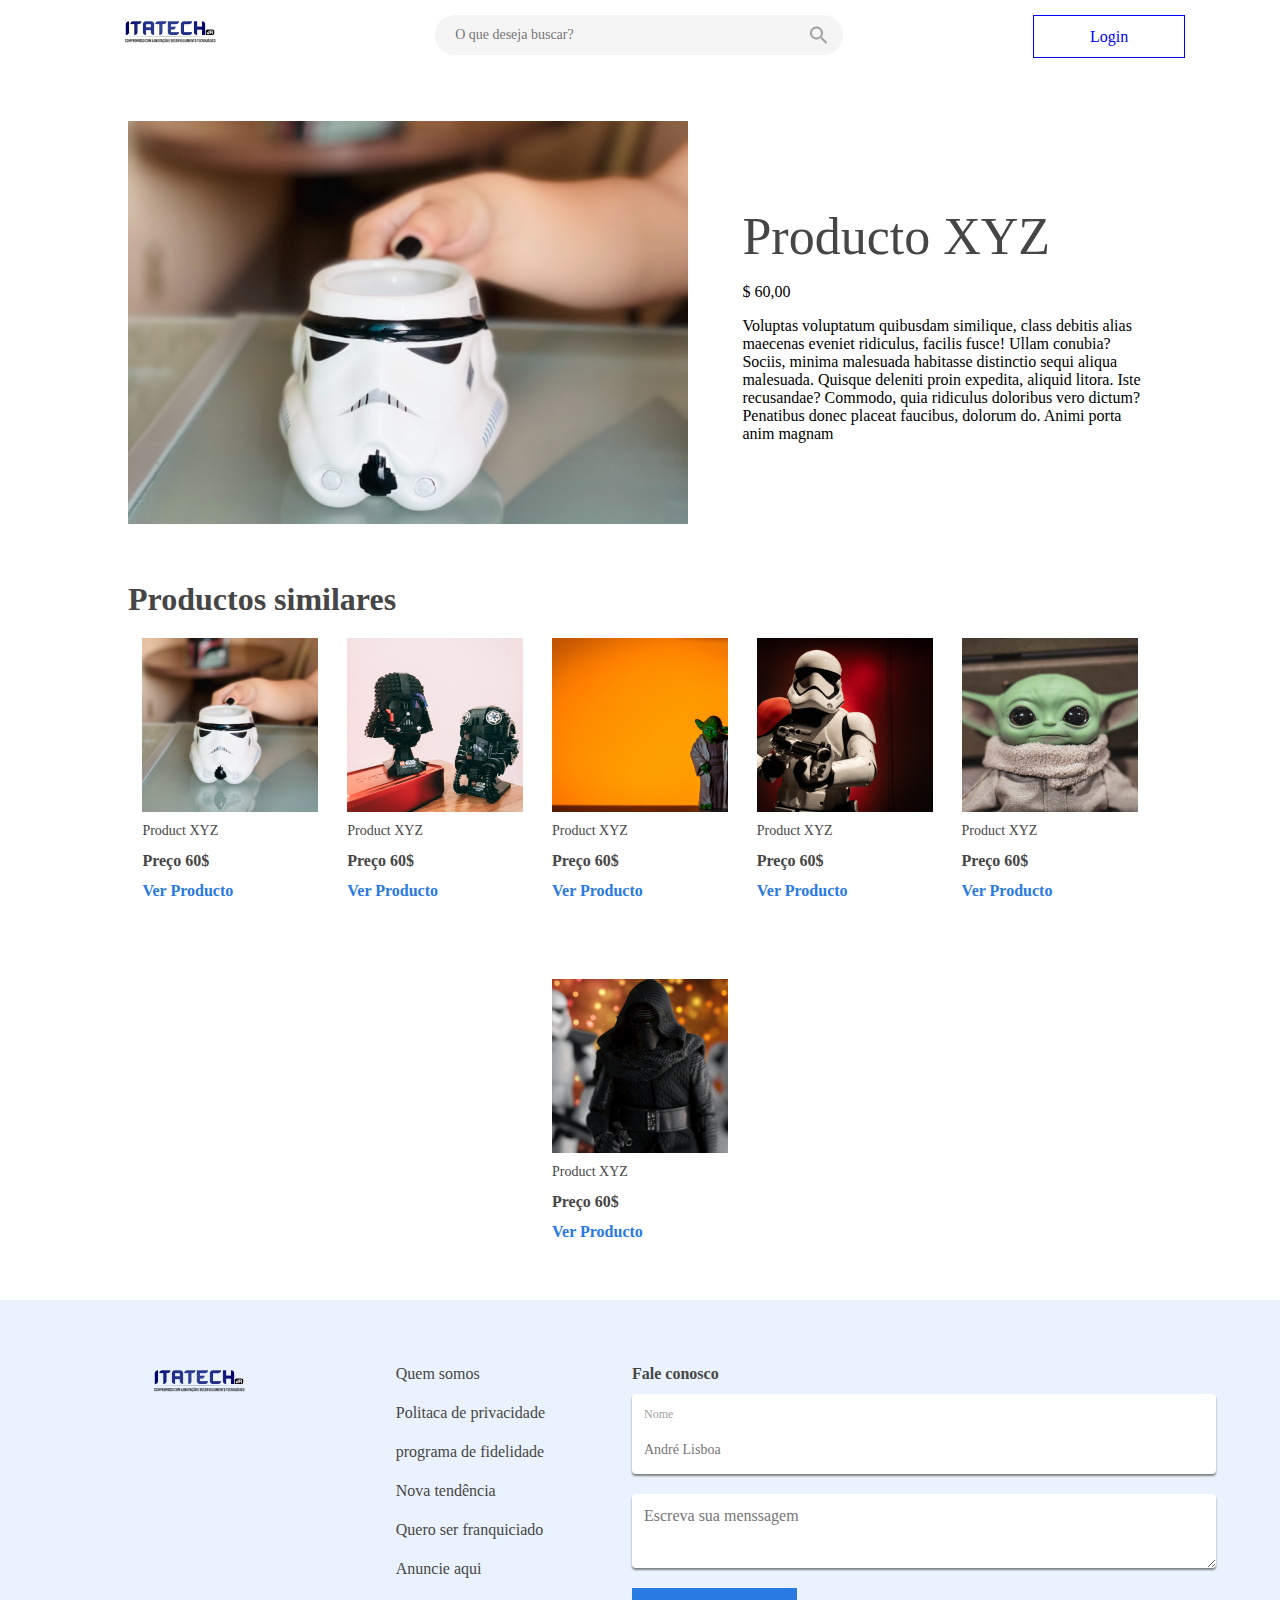
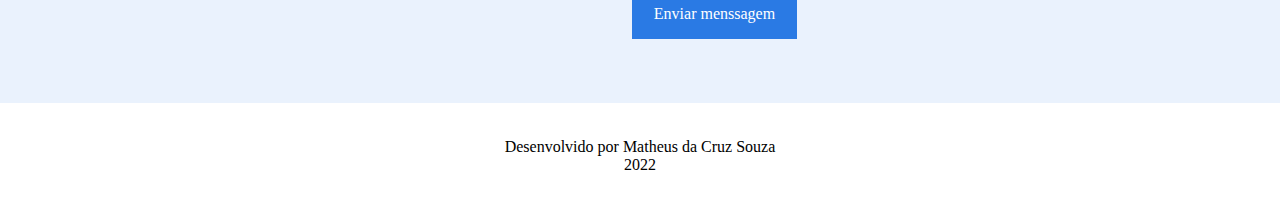
<file: DetalheProduto/indexProduto.html>
<!DOCTYPE html>
<html lang="en">

<head>
    <meta charset="UTF-8">
    <meta http-equiv="X-UA-Compatible" content="IE=edge">
    <meta name="viewport" content="width=device-width, initial-scale=1.0">
    <link rel="stylesheet" href="styleProduto.css">
    <title>Document</title>
</head>

<body>
    <header>
        <nav>
            <div class="imgco"><a href="index.html"><img src="../imagens/Itatech.png" alt=""></a></div>
            <div class="busca">
                <input type="text" class="bbusca" placeholder="O que deseja buscar?">
                <img src="../imagens/Vector.png" alt="">
            </div>
            <div class="login">Login</div>
        </nav>
    </header>
    <main>
        <section class="ini">
            <div class="ima">
                <img src="imagens/PordutoDesktop.png" alt="">
            </div>
            <div class="textosIni">
                <div class="texto1">Producto XYZ </div>
                <div class="texto2">$ 60,00</div>
                <div class="texto3">Voluptas voluptatum quibusdam similique,
                    class debitis alias maecenas eveniet ridiculus, facilis fusce!
                    Ullam conubia? Sociis, minima malesuada habitasse distinctio sequi aliqua malesuada.
                    Quisque deleniti proin expedita, aliquid litora.
                    Iste recusandae? Commodo, quia ridiculus doloribus vero dictum? Penatibus donec placeat
                    faucibus,
                    dolorum do. Animi porta anim magnam
                </div>
            </div>
        </section>
        <section class="star">
            <div class="textos1">
                <div class="starW">Productos similares</div>
            </div>
            <section class="produtos">
                <div class="imgs">
                    <div class="img1"><img src="../imagens/unsplash_6FDXGY9J6y4.png" alt="" class="img1"></div>
                    <div class="product">Product XYZ</div>
                    <div class="preco">Preço 60$</div>
                    <div class="verT2">Ver Producto</div>
                </div>
                <div class="imgs">
                    <div class="img1"><img src="../imagens/unsplash_epRFE_hBNjo.png" alt="" class="img1"></div>
                    <div class="product">Product XYZ</div>
                    <div class="preco">Preço 60$</div>
                    <div class="verT2">Ver Producto</div>
                </div>
                <div class="imgs">
                    <div class="img1"><img src="../imagens/unsplash_KeGToDVN0l4.png" alt="" class="img1"></div>
                    <div class="product">Product XYZ</div>
                    <div class="preco">Preço 60$</div>
                    <div class="verT2">Ver Producto</div>
                </div>
                <div class="imgs">
                    <div class="img1"><img src="../imagens/unsplash_4OHkK555s1A.png" alt="" class="img1"></div>
                    <div class="product">Product XYZ</div>
                    <div class="preco">Preço 60$</div>
                    <div class="verT2">Ver Producto</div>
                </div>
                <div class="imgs" id="remove">
                    <div class="img1"><img src="../imagens/unsplash_R8L1l9RN198.png" alt="" class="img1"></div>
                    <div class="product">Product XYZ</div>
                    <div class="preco">Preço 60$</div>
                    <div class="verT2">Ver Producto</div>
                </div>
                <div class="imgs" id="remove">
                    <div class="img1"><img src="../imagens/unsplash_1VV1MRafd7A.png" alt="" class="img1"></div>
                    <div class="product">Product XYZ</div>
                    <div class="preco">Preço 60$</div>
                    <div class="verT2">Ver Producto</div>
                </div>
            </section>
        </section>
    </main>
    <section class="formulario">
        <div class="logo-formu">
            <div class="imgco"><a href="index.html"><img src="../imagens/Itatech.png" alt=""></a></div>
            <div class="formulario-frases">
                <div class="formu-txt1">Quem somos</div>
                <div class="formu-txt2">Politaca de privacidade</div>
                <div class="formu-txt3">programa de fidelidade</div>
                <div class="formu-txt4">Nova tendência</div>
                <div class="formu-txt5">Quero ser franquiciado</div>
                <div class="formu-txt6">Anuncie aqui</div>
            </div>
        </div>
        <form action="" method="get">
            <label for="Nome" class="formu-label1">Fale conosco</label>
            <div class="formu-divinp">
                <p>Nome</p>
                <input type="text" name="" id="" class="formu-input1" placeholder="André Lisboa">
            </div>
            <textarea name="" id="" cols="30" rows="10" class="area1" placeholder="Escreva sua menssagem"></textarea>
            <input type="submit" value="Enviar menssagem" class="formb">
        </form>
    </section>
    <footer>
        <p>Desenvolvido por Matheus da Cruz Souza</p>
        <p>2022</p>
    </footer>

</body>

</html>
</file>
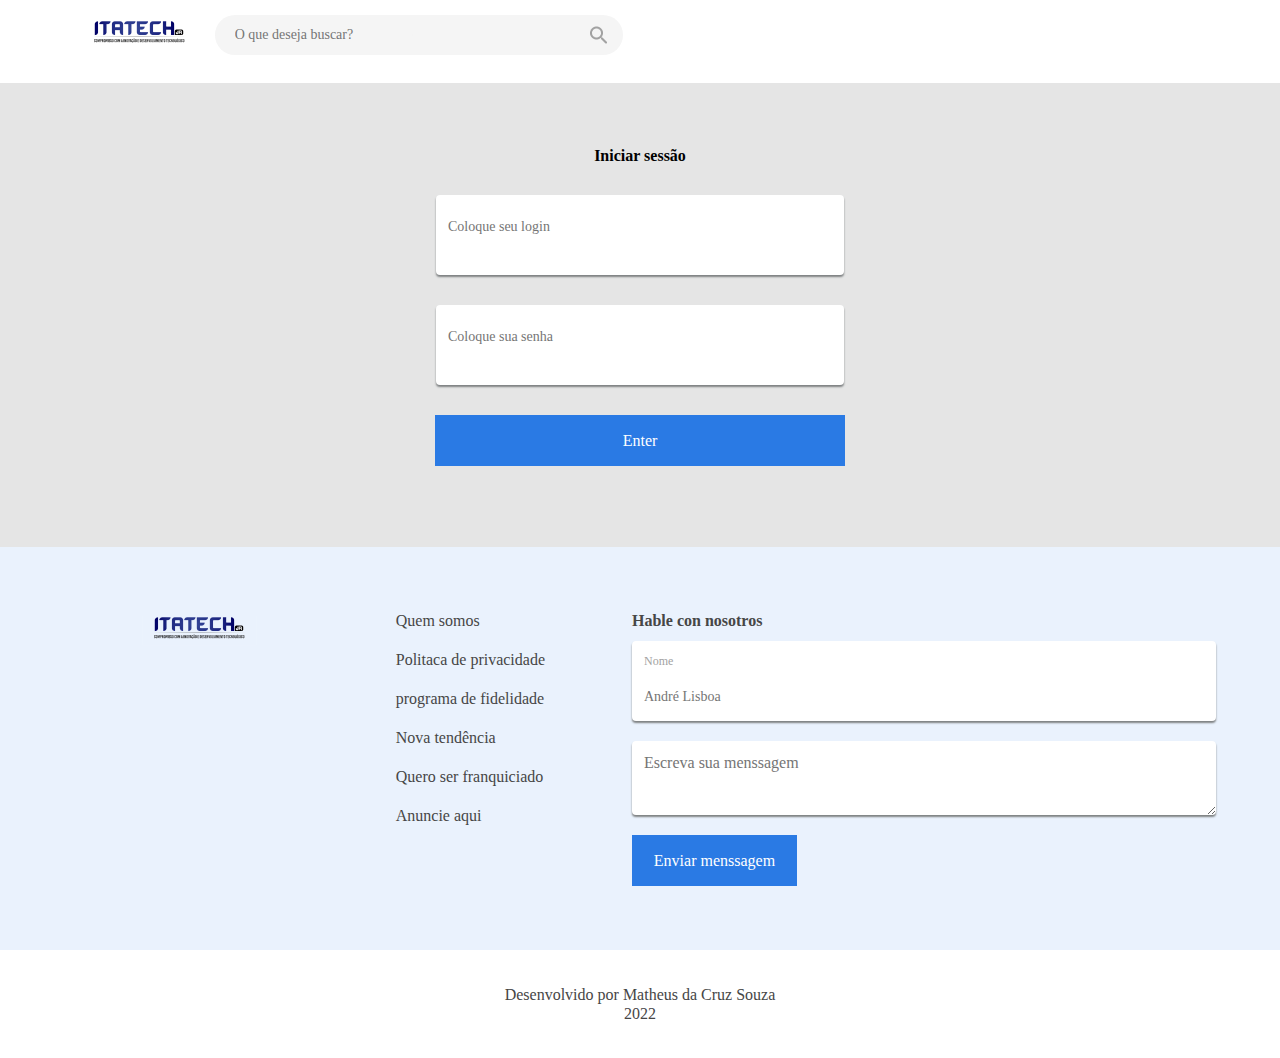
<file: formulario/Login.html>
<!DOCTYPE html>
<html lang="br">

<head>
    <meta charset="UTF-8">
    <meta http-equiv="X-UA-Compatible" content="IE=edge">
    <meta name="viewport" content="width=device-width, initial-scale=1.0">
    <link rel="stylesheet" href="stylelogin.css">

    <title>Document</title>
</head>

<body>
    <header>
        <nav>
            <div class="imgco"><a href="index.html"><img src="../imagens/Itatech.png" alt=""></a>
                <div class="busca">
                    <input type="text" class="bbusca" placeholder="O que deseja buscar?">
                    <img src="../imagens/Vector.png" alt="">
                </div>
            </div>
        </nav>
    </header>
    <main>


        <form action="" class="enter">
            <h4>Iniciar sessão</h4>
            <div class="formu-divinp-login">
                <input type="text" name="" id="" class="formu-input1-login" placeholder="Coloque seu login">
            </div>
            <div class="formu-divinp-login">
                <input type="text" name="" id="" class="formu-input1-login" placeholder="Coloque sua senha">
            </div>
            <input type="submit" value="Enter" class="formb-login">

        </form>
    </main>
    <section class="formulario">
        <div class="logo-formu">
            <div class="imgco"><a href="index.html"><img src="../imagens/Itatech.png" alt=""></a></div>
            <div class="formulario-frases">
                <div class="formu-txt1">Quem somos</div>
                <div class="formu-txt2">Politaca de privacidade</div>
                <div class="formu-txt3">programa de fidelidade</div>
                <div class="formu-txt4">Nova tendência</div>
                <div class="formu-txt5">Quero ser franquiciado</div>
                <div class="formu-txt6">Anuncie aqui</div>
            </div>
        </div>
        <form action="" method="get" class="form2">
            <label for="Nome" class="formu-label1">Hable con nosotros</label>
            <div class="formu-divinp">
                <p>Nome</p>
                <input type="text" name="" id="" class="formu-input1" placeholder="André Lisboa">
            </div>
            <textarea name="" id="" cols="30" rows="10" class="area1" placeholder="Escreva sua menssagem"></textarea>
            <input type="submit" value="Enviar menssagem" class="formb">
        </form>
    </section>
    <footer>
        <p>Desenvolvido por Matheus da Cruz Souza</p>
        <p>2022</p>
    </footer>
</body>

</html>
</file>
<file: DetalheProduto/styleProduto.css>
* {
    margin: 0px;
    padding: 0px;
}

header {
    display: flex;
    flex-direction: column;
    padding-bottom: 25px;
    padding-top: 15px;
}

nav {
    display: flex;
    justify-content: space-around;

}


.busca {
    display: flex;
    justify-content: space-between;
    align-items: center;
    padding-right: 15px;
    width: 393px;
    height: 40px;
    /* Preto/05% */

    background: #F5F5F5;
    border-radius: 20px;


}

.bbusca {

    background: #F5F5F5;
    border-radius: 20px;
    border: none;
    outline: 0;
    padding-left: 5%;
    font-family: 'Raleway';
    font-style: normal;
    font-weight: 400;
    font-size: 14px;
    line-height: 16px;
    /* identical to box height, or 114% */

    display: flex;
    align-items: center;

    /* Preto/50% */

    color: #A2A2A2;



}



.login {
    width: 150px;
    background-color: white;
    border: 1px solid blue;
    display: flex;
    justify-content: center;
    align-items: center;
    color: blue;
}

main {
    margin: auto;
    width: 80%;
    padding-top: 3%;
}


.ini {
    display: flex;
    justify-content: space-between;

}


.ima {
    width: 30%;
}

.textosIni {
    display: flex;
    flex-direction: column;
    justify-content: center;
    flex-wrap: wrap;
    width: 40%;
    gap: 16px;

}

.texto1 {
    font-family: 'Raleway';
    font-style: normal;
    font-weight: 500;
    font-size: 52px;
    line-height: 61px;
    /* identical to box height */


    /* Preto/100% */

    color: #464646;
}

.textos2 {
    font-family: 'Raleway';
    font-style: normal;
    font-weight: 700;
    font-size: 16px;
    line-height: 19px;
    /* identical to box height */


    /* Preto/100% */

    color: #464646;
}

.textos3 {
    font-family: 'Raleway';
    font-style: normal;
    font-weight: 50;
    font-size: 16px;
    line-height: 19px;

    /* Preto/100% */

    color: #464646;
}

.starW {


    font-family: 'Raleway';
    font-style: normal;
    font-weight: 700;
    font-size: 32px;
    line-height: 38px;
    /* identical to box height */

    padding-top: 5%;
    /* Preto/100% */

    color: #464646;


}

.verT {
    display: flex;
    justify-content: space-evenly;
    width: 12%;
    font-family: 'Raleway';
    font-style: normal;
    font-weight: 700;
    font-size: 16px;
    line-height: 19px;
    /* identical to box height */


    /* Azul/100% */

    color: #2A7AE4;

}

.imgs {
    display: flex;
    flex-direction: column;
    padding-top: 2%;
}

.produtos {
    display: flex;
    flex-direction: row;
    justify-content: space-around;
    flex-wrap: wrap;



}

.img1 {}


.product {

    font-family: 'Raleway';
    font-style: normal;
    font-weight: 500;
    font-size: 14px;
    line-height: 30px;

    /* Preto/100% */

    color: #464646;
}

.verT2 {

    padding-bottom: 30%;
    font-family: 'Raleway';
    font-style: normal;
    font-weight: 700;
    font-size: 16px;
    line-height: 30px;
    /* identical to box height */


    /* Azul/100% */

    color: #2A7AE4;

}

.preco {


    font-family: 'Raleway';
    font-style: normal;
    font-weight: 700;
    font-size: 16px;
    line-height: 30px;
    /* identical to box height */


    /* Preto/100% */

    color: #464646;
}

.formulario {
    display: flex;
    padding: 64px;
    background: #EAF2FD;
}

.logo-formu {
    display: flex;
    justify-content: space-around;
    width: 50%;

}

.formulario-frases {

    display: flex;
    flex-direction: column;
    gap: 20px;

}

.formu-txt1 {
    width: 176px;
    height: 19px;

    font-family: 'Raleway';
    font-style: normal;
    font-weight: 500;
    font-size: 16px;
    line-height: 19px;
    /* identical to box height */


    /* Preto/100% */

    color: #464646;
}

.formu-txt2 {
    width: 176px;
    height: 19px;

    font-family: 'Raleway';
    font-style: normal;
    font-weight: 500;
    font-size: 16px;
    line-height: 19px;
    /* identical to box height */


    /* Preto/100% */

    color: #464646;
}

.formu-txt3 {
    width: 176px;
    height: 19px;

    font-family: 'Raleway';
    font-style: normal;
    font-weight: 500;
    font-size: 16px;
    line-height: 19px;
    /* identical to box height */


    /* Preto/100% */

    color: #464646;
}

.formu-txt4 {
    width: 176px;
    height: 19px;

    font-family: 'Raleway';
    font-style: normal;
    font-weight: 500;
    font-size: 16px;
    line-height: 19px;
    /* identical to box height */


    /* Preto/100% */

    color: #464646;
}

.formu-txt5 {
    width: 176px;
    height: 19px;

    font-family: 'Raleway';
    font-style: normal;
    font-weight: 500;
    font-size: 16px;
    line-height: 19px;
    /* identical to box height */


    /* Preto/100% */

    color: #464646;
}

.formu-txt6 {
    width: 176px;
    height: 19px;

    font-family: 'Raleway';
    font-style: normal;
    font-weight: 500;
    font-size: 16px;
    line-height: 19px;
    /* identical to box height */


    /* Preto/100% */

    color: #464646;
}

.formu-label1 {
    width: 560px;
    height: 10px;

    font-family: 'Raleway';
    font-style: normal;
    font-weight: 700;
    font-size: 16px;
    line-height: 19px;
    /* identical to box height */


    /* Preto/100% */

    color: #464646;
}

.formu-divinp {
    width: 560px;
    height: 56px;
    display: flex;
    flex-direction: column;
    padding: 12px;
    gap: 16px;

    background: #FFFFFF;
    border-radius: 4px;
    box-shadow: 0px 2px 2px rgb(126, 129, 130);
}

.area1 {
    width: 560px;
    height: 50px;

    /* Preto/branco */

    background: #FFFFFF;
    border-radius: 4px;
    outline: 0;
    border: none;
    box-shadow: 0px 2px 2px rgb(126, 129, 130);
    padding: 12px;


    font-family: 'Raleway';
    font-style: normal;
    font-weight: 400;
    font-size: 16px;
    line-height: 20px;
    /* identical to box height, or 125% */

    display: flex;
    align-items: center;

    /* Preto/50% */

    color: #A2A2A2;

}

.formu-divinp P {
    font-family: 'Raleway';
    font-style: normal;
    font-weight: 400;
    font-size: 12px;
    line-height: 16px;
    /* identical to box height, or 133% */

    display: flex;
    align-items: center;
    /* Preto/50% */
    color: #A2A2A2;
}

.formu-input1 {
    outline: 0;
    border: none;

    width: 560px;
    height: 40px;

    font-family: 'Raleway';
    font-style: normal;
    font-weight: 400;
    font-size: 14px;
    line-height: 20px;
    /* identical to box height, or 125% */

    display: flex;
    align-items: center;

    /* Preto/100% */

    color: #464646;
}

footer {
    text-align: center;
    padding: 35px;
}

.formb {
    width: 165px;
    height: 51px;
    border: none;
    font-family: 'Raleway';
    font-style: normal;
    font-weight: 400;
    font-size: 16px;
    line-height: 19px;
    /* identical to box height */


    /* Preto/branco */

    color: #FFFFFF;
    background: #2A7AE4;
}

form {
    display: flex;
    flex-direction: column;
    gap: 20px;

}




@media only screen and (max-width: 768px) {

    main {
        width: 100%;
    }

    .ima img {
        width: 254px;
        height: 157px;
    }

    .ini {
        justify-content: space-around;
    }

    .textosIni {
        width: 60%;
        gap: 5px;
    }

    .texto1 {
        font-family: 'Raleway';
        font-style: normal;
        font-weight: 500;
        font-size: 22px;
        line-height: 26px;
        left: 1%;
        /* identical to box height */


        /* Preto/100% */

        color: #464646;
    }

    .textos2 {
        font-family: 'Raleway';
        font-style: normal;
        font-weight: 700;
        font-size: 16px;
        line-height: 19px;
        /* identical to box height */


        /* Preto/100% */

        color: #464646;
    }

    .textos3 {
        font-family: 'Raleway';
        font-style: normal;
        font-weight: 700;
        font-size: 16px;
        line-height: 19px;
        /* identical to box height */


        /* Preto/100% */

        color: #464646;
    }

    .starW {
        font-family: 'Raleway';
        font-style: normal;
        font-weight: 700;
        font-size: 22px;
        line-height: 26px;
        /* identical to box height */


        /* Preto/100% */

        color: #464646;

    }

    .verT {

        width: 57px;
        height: 16px;

        font-family: 'Raleway';
        font-style: normal;
        font-weight: 700;
        font-size: 14px;
        line-height: 16px;
        flex-basis: 100px;
        /* Azul/100% */

        color: #2A7AE4;
    }

    .produtos {
        display: flex;
        flex-direction: row;




    }

    .imgs {
        width: 156px;
    }

    .img1 {
        width: 156px;
    }

    .formulario {
        width: 100%;
        padding: 0;
        display: flex;
        justify-content: space-evenly;
        padding: 0;
        margin: auto;

    }

    .logo-formu {
        flex-direction: column;
        justify-content: space-around;
        width: 30%;
        gap: 10px;
    }

    .formulario-frases {
        width: 50%;

        font-family: 'Raleway';
        font-style: normal;
        font-weight: 500;
        font-size: 16px;
        line-height: 19px;
    }

    .formu-divinp,
    .formu-input1,
    .formu-label1 {
        width: 100%;
        height: 56px;

    }

    .formu-label1 {
        height: 20px;
    }

    .area1 {
        width: 100%;
        height: 82px;
        padding: 10px;
    }

    .formb {
        width: 151px;
        height: 40px;
    }

    form {
        width: 50%;

        padding: 10px;

    }

    footer {
        font-family: 'Raleway';
        font-style: normal;
        font-weight: 500;
        font-size: 16px;
        line-height: 19px;
        text-align: center;

        /* Preto/100% */

        color: #464646;

    }

    #remove {
        display: none;
    }


}



@media only screen and (max-width: 768px) {


    .ini {
        flex-direction: column;
        flex-wrap: wrap;
    }

    nav {
        display: flex;
        justify-content: space-between;
        flex-wrap: wrap;
        gap: 10px;
    }

    .busca {
        order: 1;
    }

    .ima {
        width: 100%;
    }

    .ima img {
        width: 360px;
        height: 192px;
    }

    .textosIni {
        width: 95%;
    }


    .texto1 {
        font-family: 'Raleway';
        font-style: normal;
        font-weight: 500;
        font-size: 22px;
        line-height: 26px;
        /* identical to box height */


        /* Preto/100% */

        color: #464646;

    }


    .textos2 {
        font-family: 'Raleway';
        font-style: normal;
        font-weight: 700;
        font-size: 16px;
        line-height: 19px;
        /* identical to box height */
    }

    .textos3 {
        font-family: 'Raleway';
        font-style: normal;
        font-weight: 400;
        font-size: 14px;
        line-height: 16px;

        /* Preto/100% */

        color: #464646;
    }

    .formulario {
        width: 100%;
        height: 600px;
        padding: 0;
        display: flex;
        flex-direction: column;
        justify-content: space-between;
        align-items: center;


    }

    .imgco {
        width: 151px;
        height: 38px;
    }

    .logo-formu {
        flex-direction: column;
        gap: 10px;
        width: 151px;
    }

    .formulario-frases {
        width: 100%;
        height: 19px;

        font-family: 'Raleway';
        font-style: normal;
        font-weight: 500;
        font-size: 16px;
        line-height: 19px;
        /* identical to box height */

        text-align: center;

        /* Preto/100% */

        color: #464646;

    }


    .formu-label1 {
        width: 328px;
        height: 19px;

        font-family: 'Raleway';
        font-style: normal;
        font-weight: 700;
        font-size: 16px;
        line-height: 19px;
        /* identical to box height */


        /* Preto/100% */

        color: #464646;
    }

    .formu-input1 {
        width: 328px;
        height: 56px;
    }

    .formu-divinp {
        width: 328px;
        height: 56px;


    }

    .area1 {
        width: 328px;
        height: 82px;
    }

    .formb {
        width: 151px;
        height: 40px;
    }

    form {
        width: 360px;
        padding: 0;
        align-items: center;
    }

    footer {


        width: 265px;
        height: 38px;
  
        font-family: 'Raleway';
        font-style: normal;
        font-weight: 500;
        font-size: 16px;
        line-height: 19px;
        text-align: center;

        /* Preto/100% */

        color: #464646;


    }

    #remove {
        display: none;
    }


}
</file>
<file: formulario/stylelogin.css>
* {
    margin: 0px;
    padding: 0px;
}

header {
    display: flex;

    width: 90%;
    margin: auto;
    padding-bottom: 25px;
    padding-top: 15px;

}

nav {
    display: flex;
    justify-content: space-around;

}


.busca {
    display: flex;
    justify-content: space-between;
    align-items: center;
    padding-right: 15px;
    width: 393px;
    height: 40px;
    /* Preto/05% */

    background: #F5F5F5;
    border-radius: 20px;


}

.bbusca {

    background: #F5F5F5;
    border-radius: 20px;
    border: none;
    outline: 0;
    padding-left: 5%;
    font-family: 'Raleway';
    font-style: normal;
    font-weight: 400;
    font-size: 14px;
    line-height: 16px;
    /* identical to box height, or 114% */

    display: flex;
    align-items: center;

    /* Preto/50% */

    color: #A2A2A2;



}

.imgco {
    display: flex;
    align-items: flex-start;
}

main {
    display: flex;
    flex-direction: column;
    text-align: center;
    background: #E5E5E5;
    width: 100%;


}

.enter {
    display: flex;
    padding-top: 5%;
    gap: 30px;
    flex-direction: column;
    align-items: center;
    width: 100%;
    height: 400px;
}

.formu-divinp-login {
    width: 30%;
    height: 56px;
    display: flex;
    flex-direction: column;
    padding: 12px;
    gap: 16px;

    background: #FFFFFF;
    border-radius: 4px;
    box-shadow: 0px 2px 2px rgb(126, 129, 130);
}

.formu-input1-login {
    outline: 0;
    border: none;

    width: 30%;
    height: 40px;

    font-family: 'Raleway';
    font-style: normal;
    font-weight: 400;
    font-size: 14px;
    line-height: 20px;
    /* identical to box height, or 125% */

    display: flex;
    align-items: center;

    /* Preto/100% */

    color: #464646;
}

.formb-login {
    width: 32%;
    height: 51px;
    border: none;
    font-family: 'Raleway';
    font-style: normal;
    font-weight: 400;
    font-size: 16px;
    line-height: 19px;
    /* identical to box height */


    /* Preto/branco */

    color: #FFFFFF;
    background: #2A7AE4;
}

.formulario {
    display: flex;
    padding: 64px;
    background: #EAF2FD;
}

.logo-formu {
    display: flex;
    justify-content: space-around;
    width: 50%;

}

.formulario-frases {

    display: flex;
    flex-direction: column;
    gap: 20px;

}

.formu-txt1 {
    width: 176px;
    height: 19px;

    font-family: 'Raleway';
    font-style: normal;
    font-weight: 500;
    font-size: 16px;
    line-height: 19px;
    /* identical to box height */


    /* Preto/100% */

    color: #464646;
}

.formu-txt2 {
    width: 176px;
    height: 19px;

    font-family: 'Raleway';
    font-style: normal;
    font-weight: 500;
    font-size: 16px;
    line-height: 19px;
    /* identical to box height */


    /* Preto/100% */

    color: #464646;
}

.formu-txt3 {
    width: 176px;
    height: 19px;

    font-family: 'Raleway';
    font-style: normal;
    font-weight: 500;
    font-size: 16px;
    line-height: 19px;
    /* identical to box height */


    /* Preto/100% */

    color: #464646;
}

.formu-txt4 {
    width: 176px;
    height: 19px;

    font-family: 'Raleway';
    font-style: normal;
    font-weight: 500;
    font-size: 16px;
    line-height: 19px;
    /* identical to box height */


    /* Preto/100% */

    color: #464646;
}

.formu-txt5 {
    width: 176px;
    height: 19px;

    font-family: 'Raleway';
    font-style: normal;
    font-weight: 500;
    font-size: 16px;
    line-height: 19px;
    /* identical to box height */


    /* Preto/100% */

    color: #464646;
}

.formu-txt6 {
    width: 176px;
    height: 19px;

    font-family: 'Raleway';
    font-style: normal;
    font-weight: 500;
    font-size: 16px;
    line-height: 19px;
    /* identical to box height */


    /* Preto/100% */

    color: #464646;
}

.formu-label1 {
    width: 560px;
    height: 10px;

    font-family: 'Raleway';
    font-style: normal;
    font-weight: 700;
    font-size: 16px;
    line-height: 19px;
    /* identical to box height */


    /* Preto/100% */

    color: #464646;
}

.formu-divinp {
    width: 560px;
    height: 56px;
    display: flex;
    flex-direction: column;
    padding: 12px;
    gap: 16px;

    background: #FFFFFF;
    border-radius: 4px;
    box-shadow: 0px 2px 2px rgb(126, 129, 130);
}

.area1 {
    width: 560px;
    height: 50px;

    /* Preto/branco */

    background: #FFFFFF;
    border-radius: 4px;
    outline: 0;
    border: none;
    box-shadow: 0px 2px 2px rgb(126, 129, 130);
    padding: 12px;


    font-family: 'Raleway';
    font-style: normal;
    font-weight: 400;
    font-size: 16px;
    line-height: 20px;
    /* identical to box height, or 125% */

    display: flex;
    align-items: center;

    /* Preto/50% */

    color: #A2A2A2;

}

.formu-divinp P {
    font-family: 'Raleway';
    font-style: normal;
    font-weight: 400;
    font-size: 12px;
    line-height: 16px;
    /* identical to box height, or 133% */

    display: flex;
    align-items: center;
    /* Preto/50% */
    color: #A2A2A2;
}

.formu-input1 {
    outline: 0;
    border: none;

    width: 560px;
    height: 40px;

    font-family: 'Raleway';
    font-style: normal;
    font-weight: 400;
    font-size: 14px;
    line-height: 20px;
    /* identical to box height, or 125% */

    display: flex;
    align-items: center;

    /* Preto/100% */

    color: #464646;
}

footer {
    text-align: center;
    padding: 35px;
}

.formb {
    width: 165px;
    height: 51px;
    border: none;
    font-family: 'Raleway';
    font-style: normal;
    font-weight: 400;
    font-size: 16px;
    line-height: 19px;
    /* identical to box height */


    /* Preto/branco */

    color: #FFFFFF;
    background: #2A7AE4;
}

.form2 {
    display: flex;
    flex-direction: column;
    gap: 20px;
}

footer {
    font-family: 'Raleway';
    font-style: normal;
    font-weight: 500;
    font-size: 16px;
    line-height: 19px;
    text-align: center;

    /* Preto/100% */

    color: #464646;
}

@media only screen and (max-width: 768px) {

    main{
        width: 100%;
    }

    /*Formulario login*/
    .formu-divinp-login {
        width: 60%;
        height: 56px;
        display: flex;
        flex-direction: column;
        padding: 12px;
        gap: 16px;
    
        background: #FFFFFF;
        border-radius: 4px;
        box-shadow: 0px 2px 2px rgb(126, 129, 130);
    }
    
    .formu-input1-login {
        outline: 0;
        border: none;
    
        width: 60%;
        height: 40px;
    
        font-family: 'Raleway';
        font-style: normal;
        font-weight: 400;
        font-size: 14px;
        line-height: 20px;
        /* identical to box height, or 125% */
    
        display: flex;
        align-items: center;
    
        /* Preto/100% */
    
        color: #464646;
    }
    
    .formb-login {
        width: 62%;
        height: 51px;
        border: none;
        font-family: 'Raleway';
        font-style: normal;
        font-weight: 400;
        font-size: 16px;
        line-height: 19px;
        /* identical to box height */
    
    
        /* Preto/branco */
    
        color: #FFFFFF;
        background: #2A7AE4;
    }




    /*Formulario fale com nosco*/
    .formulario {
        width: 100%;
        padding: 0;
        display: flex;
        justify-content: space-evenly;
        padding: 0;
        margin: auto;

    }

    .logo-formu {
        flex-direction: column;
        justify-content: space-around;
        width: 30%;
        gap: 10px;
    }

    .formulario-frases {
        width: 50%;

        font-family: 'Raleway';
        font-style: normal;
        font-weight: 500;
        font-size: 16px;
        line-height: 19px;
    }

    .formu-divinp,
    .formu-input1,
    .formu-label1 {
        width: 100%;
        height: 56px;
    }

    .formu-label1 {
        height: 20px;
    }

    .area1 {
        width: 100%;
        height: 82px;
        padding: 10px;
    }

    .formb {
        width: 151px;
        height: 40px;
    }



    footer {
        font-family: 'Raleway';
        font-style: normal;
        font-weight: 500;
        font-size: 16px;
        line-height: 19px;
        text-align: center;

        /* Preto/100% */

        color: #464646;

    }

}


@media only screen and (max-width: 360px) {

    main{
        width: 100%;
    }

    /*Formulario login*/
    .formu-divinp-login {
        width: 60%;
        height: 56px;
        display: flex;
        flex-direction: column;
        padding: 12px;
        gap: 16px;
    
        background: #FFFFFF;
        border-radius: 4px;
        box-shadow: 0px 2px 2px rgb(126, 129, 130);
    }
    
    .formu-input1-login {
        outline: 0;
        border: none;
    
        width: 60%;
        height: 40px;
    
        font-family: 'Raleway';
        font-style: normal;
        font-weight: 400;
        font-size: 14px;
        line-height: 20px;
        /* identical to box height, or 125% */
    
        display: flex;
        align-items: center;
    
        /* Preto/100% */
    
        color: #464646;
    }
    
    .formb-login {
        width: 62%;
        height: 51px;
        border: none;
        font-family: 'Raleway';
        font-style: normal;
        font-weight: 400;
        font-size: 16px;
        line-height: 19px;
        /* identical to box height */
    
    
        /* Preto/branco */
    
        color: #FFFFFF;
        background: #2A7AE4;
    }




    /*Formulario fale com nosco*/

    .formulario {
        width: 100%;
        height: 600px;
        padding: 0;
        display: flex;
        flex-direction: column;
        justify-content: space-between;
        align-items: center;


    }

    .imgco {
        width: 151px;
        height: 38px;
    }

    .logo-formu {
        flex-direction: column;
        gap: 10px;
        width: 151px;
    }

    .formulario-frases {
        width: 100%;
        height: 19px;
        
        font-family: 'Raleway';
        font-style: normal;
        font-weight: 500;
        font-size: 16px;
        line-height: 19px;
        /* identical to box height */
        
        text-align: center;
        
        /* Preto/100% */
        
        color: #464646;
        
    }


    .formu-label1 {
        width: 328px;
        height: 19px;

        font-family: 'Raleway';
        font-style: normal;
        font-weight: 700;
        font-size: 16px;
        line-height: 19px;
        /* identical to box height */


        /* Preto/100% */

        color: #464646;
    }

    .formu-input1 {
        width: 328px;
        height: 56px;
    }

    .formu-divinp {
        width: 328px;
        height: 56px;


    }

    .area1 {
        width: 328px;
        height: 82px;
    }

    .formb {
        width: 151px;
        height: 40px;
    }

    form {
        width: 360px;
        padding: 0;
        align-items: center;
    }

    footer {


        width: 265px;
        height: 38px;
        
        font-family: 'Raleway';
        font-style: normal;
        font-weight: 500;
        font-size: 16px;
        line-height: 19px;
        text-align: center;
        
        /* Preto/100% */
        
        color: #464646;
        

    }

}
</file>
